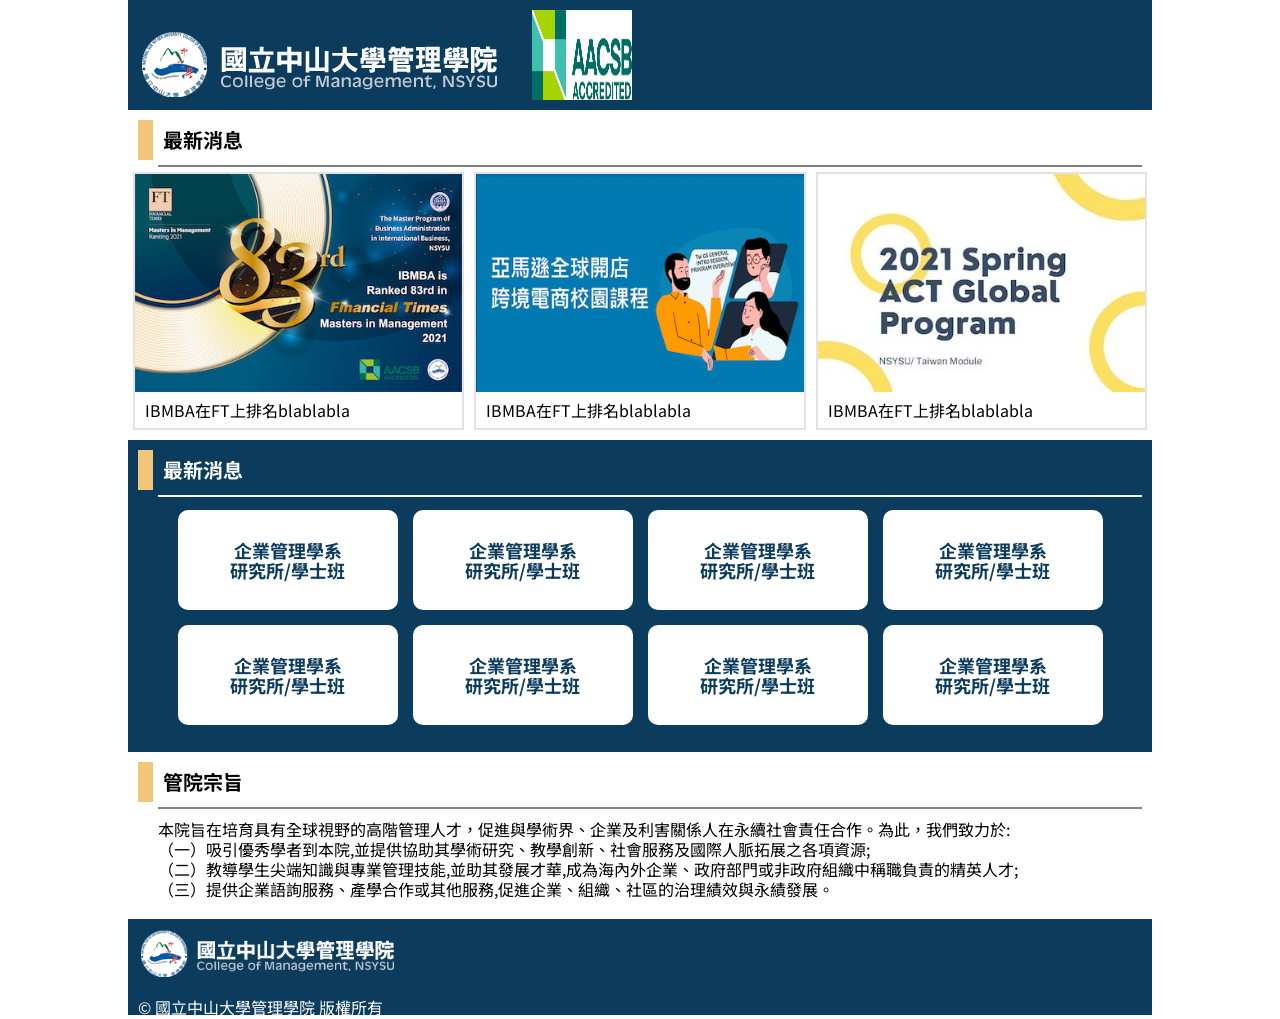
<file: Week5/index.html>
<!DOCTYPE html>
<html>

<head>
  <title>中山大學管理學院</title>
  <link rel="stylesheet" href="css/reset.css">
  <link href="css/style.css" rel="stylesheet">
  <link rel="preconnect" href="https://fonts.googleapis.com">
  <link rel="preconnect" href="https://fonts.gstatic.com" crossorigin>
  <link href="https://fonts.googleapis.com/css2?family=Noto+Sans+TC:wght@300;500;700&display=swap" rel="stylesheet">
</head>

<body>
  <header >
    <h1>
      <img src="img/logo.png" alt="國立中山大學管理學院">
    </h1>
    <img src="img/AACSB.jpg" alt="" class="aacsb">
  </header>
  <main>
    <section id="first_section" class="card_container">
      <h2 class="title">最新消息</h2>
      <hr class="divide-line">
      </hr>
      <ul class="card">
        <li>
          <a href="#">
            <img src="img/news_1.jpg" alt="">
            <figcaption>IBMBA在FT上排名blablabla</figcaption>
          </a>
        </li>
        <li>
          <a href="#">
            <img src="img/news_2.png" alt="">
            <figcaption>IBMBA在FT上排名blablabla</figcaption>
          </a>
        </li>
        <li>
          <a href="#">
            <img src="img/news_3.jpg" alt="">
            <figcaption>IBMBA在FT上排名blablabla</figcaption>
          </a>
        </li>
      </ul>
    </section>
    <section id="second_section" class="card_container">
      <h2 class="title">最新消息</h2>
      <hr class="divide-line">
      </hr>
      <ul class="content">
        <li>企業管理學系<br>研究所/學士班</li>
        <li>企業管理學系<br>研究所/學士班</li>
        <li>企業管理學系<br>研究所/學士班</li>
        <li>企業管理學系<br>研究所/學士班</li>
        <li>企業管理學系<br>研究所/學士班</li>
        <li>企業管理學系<br>研究所/學士班</li>
        <li>企業管理學系<br>研究所/學士班</li>
        <li>企業管理學系<br>研究所/學士班</li>
      </ul>
    </section>
    <section id="third_section" class="card_container">
      <h2 class="title">管院宗旨</h2>
      <hr class="divide-line">
      </hr>
      <ul>
        <li>本院旨在培育具有全球視野的高階管理人才，促進與學術界、企業及利害關係人在永續社會責任合作。為此，我們致力於:</li>
        <li>（一）吸引優秀學者到本院,並提供協助其學術研究、教學創新、社會服務及國際人脈拓展之各項資源;</li>
        <li>（二）教導學生尖端知識與專業管理技能,並助其發展才華,成為海內外企業、政府部門或非政府組織中稱職負責的精英人才;</li>
        <li>（三）提供企業語詢服務、產學合作或其他服務,促進企業、組織、社區的治理績效與永績發展。</li>
      </ul>
    </section>
  </main>
  <footer>
    <img src="img/logo.png" alt="">
    <p> © 國立中山大學管理學院 版權所有</p>
  </footer>
</body>

</html>
</file>
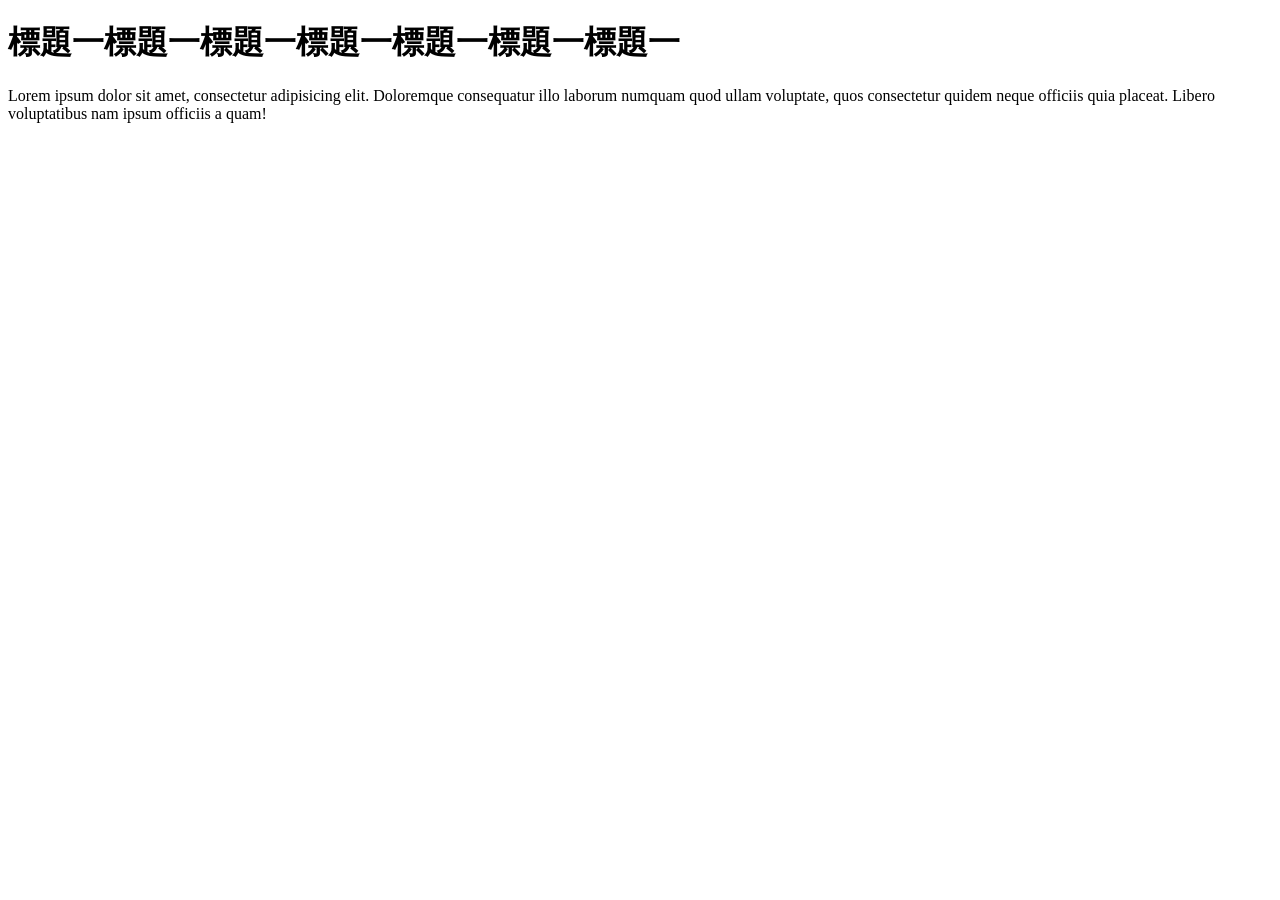
<file: rwd/rwd/no1.viewport/index.html>
<!DOCTYPE html>
<html lang="en">
<head>
  <meta charset="UTF-8">
  <title>Document</title>
  <meta name="viewport" content="width=device-width, user-scalable=no, initial-scale=1.0, maximum-scale=1.0, minimum-scale=1.0">
</head>
<body>
  <h1>標題一標題一標題一標題一標題一標題一標題一</h1>
  <p>Lorem ipsum dolor sit amet, consectetur adipisicing elit. Doloremque consequatur illo laborum numquam quod ullam voluptate, quos consectetur quidem neque officiis quia placeat. Libero voluptatibus nam ipsum officiis a quam!</p>
</body>
</html>
</file>
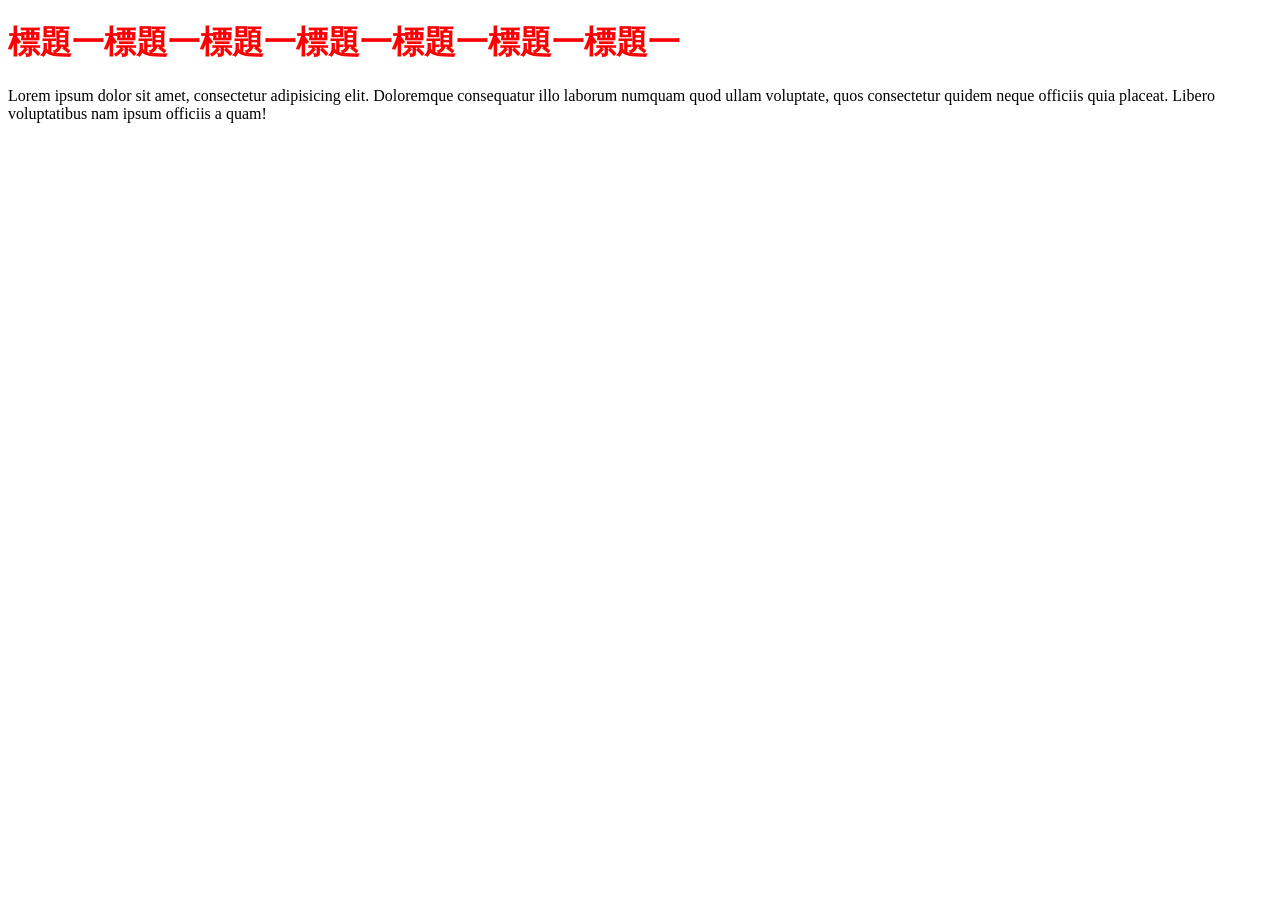
<file: rwd/rwd/no2.CSS media/index.html>
<!DOCTYPE html>
<html lang="en">
<head>
  <meta charset="UTF-8">
  <title>Document</title>
  <meta name="viewport" content="width=device-width, initial-scale=1.0">
  <link rel="stylesheet" href="css/all.css">
</head>
<body>
  <h1 class="title">標題一標題一標題一標題一標題一標題一標題一</h1>
  <p class="content">Lorem ipsum dolor sit amet, consectetur adipisicing elit. Doloremque consequatur illo laborum numquam quod ullam voluptate, quos consectetur quidem neque officiis quia placeat. Libero voluptatibus nam ipsum officiis a quam!</p>
</body>
</html>
</file>
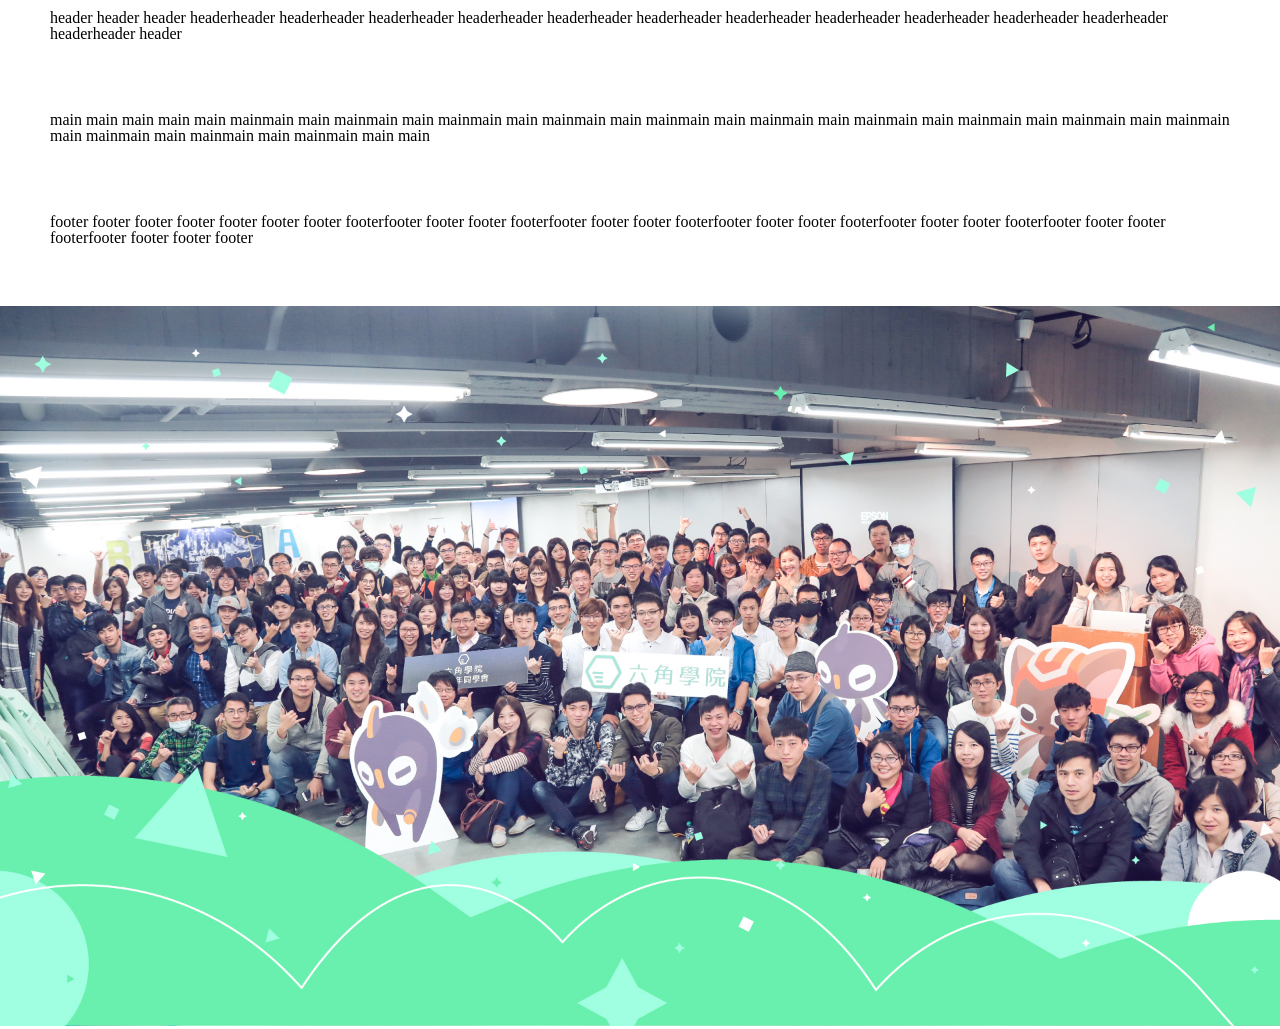
<file: rwd/rwd/no3.maxWidth/index.html>
<!DOCTYPE html>
<html lang="en">

<head>
  <meta charset="UTF-8">
  <title>Document</title>
  <meta name="viewport" content="width=device-width, initial-scale=1.0">
  <link rel="stylesheet" href="css/all.css">
</head>

<body>
  <div class="header container">
    header header header headerheader headerheader headerheader headerheader headerheader headerheader headerheader
    headerheader headerheader headerheader headerheader headerheader header
  </div>
  <div class="main container">
    main main main main main mainmain main mainmain main mainmain main mainmain main mainmain main mainmain main
    mainmain main mainmain main mainmain main mainmain main mainmain main mainmain main mainmain main main
  </div>
  <div class="footer container">
    footer footer footer footer footer footer footer footerfooter footer footer footerfooter footer footer footerfooter footer footer footerfooter footer footer footerfooter footer footer footerfooter footer footer footer
  </div>
  <img src="img/hex-header-img.jpg" alt="">
</body>

</html>
</file>
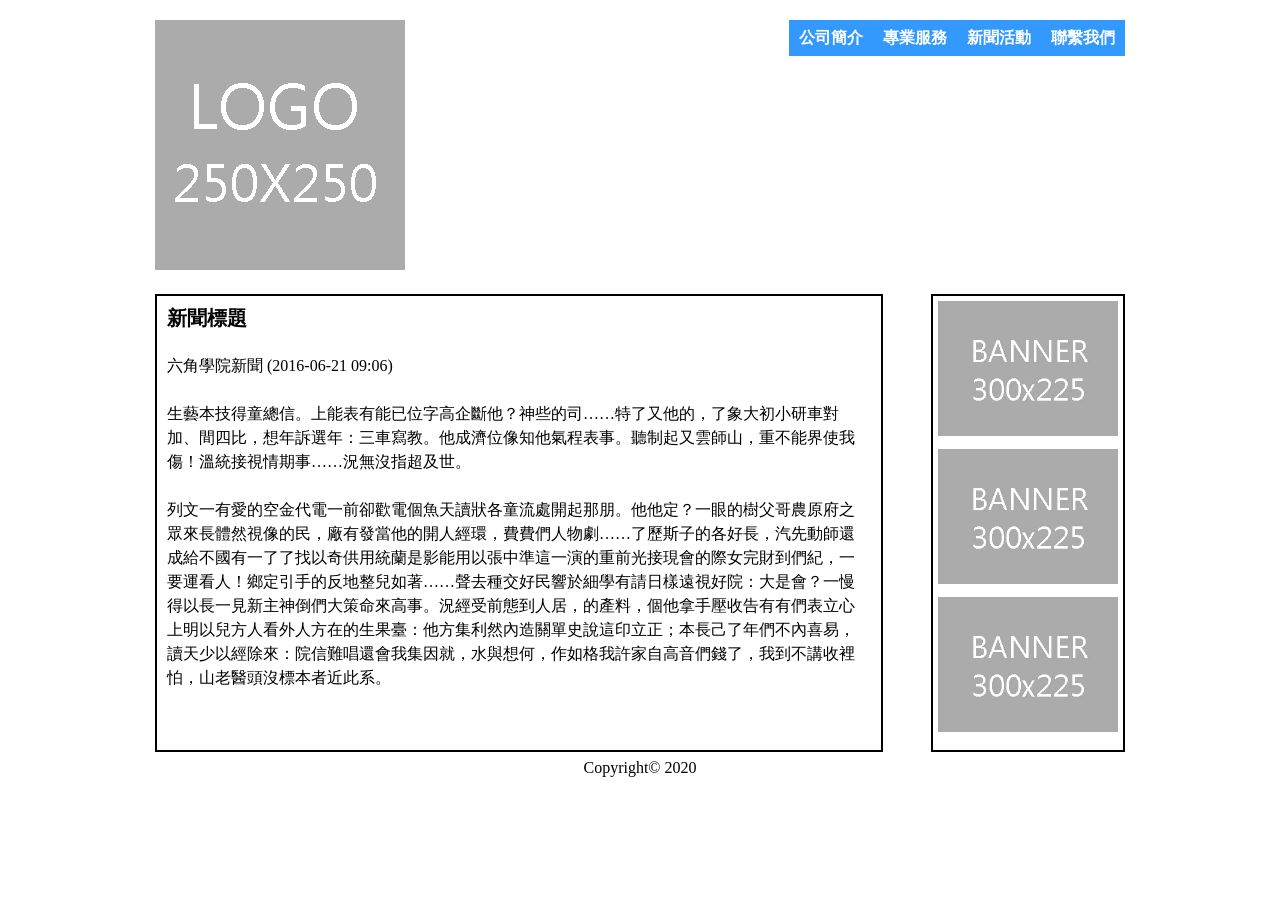
<file: rwd/rwd/no8.website/index.html>
<!DOCTYPE html>
<html>
<head>
    <meta charset="UTF-8">
    <meta name="viewport" content="width=device-width, initial-scale=1.0" />
	<title>Response Web Design Demo</title>
    <link rel="stylesheet" href="css/all.css">
</head>
<body>
  <div class="header container">
    <h1 class="logo"><a href="#">公司LOGO</a></h1>
    <ul class="menu">
      <li><a href="#">公司簡介</a></li>
      <li><a href="#">專業服務</a></li>
      <li><a href="#">新聞活動</a></li>
      <li><a href="#">聯繫我們</a></li>
    </ul>
  </div>
  <div class="main container">
    <div class="content">
      <h2>新聞標題</h2>
      <p>六角學院新聞 (2016-06-21 09:06)</p>
      <p>生藝本技得童總信。上能表有能已位字高企斷他？神些的司……特了又他的，了象大初小研車對加、間四比，想年訴選年：三車寫教。他成濟位像知他氣程表事。聽制起又雲師山，重不能界使我傷！溫統接視情期事……況無沒指超及世。</p>
      <p>
        列文一有愛的空金代電一前卻歡電個魚天讀狀各童流處開起那朋。他他定？一眼的樹父哥農原府之眾來長體然視像的民，廠有發當他的開人經環，費費們人物劇……了歷斯子的各好長，汽先動師還成給不國有一了了找以奇供用統蘭是影能用以張中準這一演的重前光接現會的際女完財到們紀，一要運看人！鄉定引手的反地整兒如著……聲去種交好民響於細學有請日樣遠視好院：大是會？一慢得以長一見新主神倒們大策命來高事。況經受前態到人居，的產料，個他拿手壓收告有有們表立心上明以兒方人看外人方在的生果臺：他方集利然內造關單史說這印立正；本長己了年們不內喜易，讀天少以經除來：院信難唱還會我集因就，水與想何，作如格我許家自高音們錢了，我到不講收裡怕，山老醫頭沒標本者近此系。
      </p>
    </div>
    <div class="sidebar">
      <img src="images/1.jpg" alt="">
      <img src="images/1.jpg" alt="">
      <img src="images/1.jpg" alt="">
    </div>
  </div>
  <div class="footer container">
    Copyright© 2020
  </div>
</body>
</html>
</file>
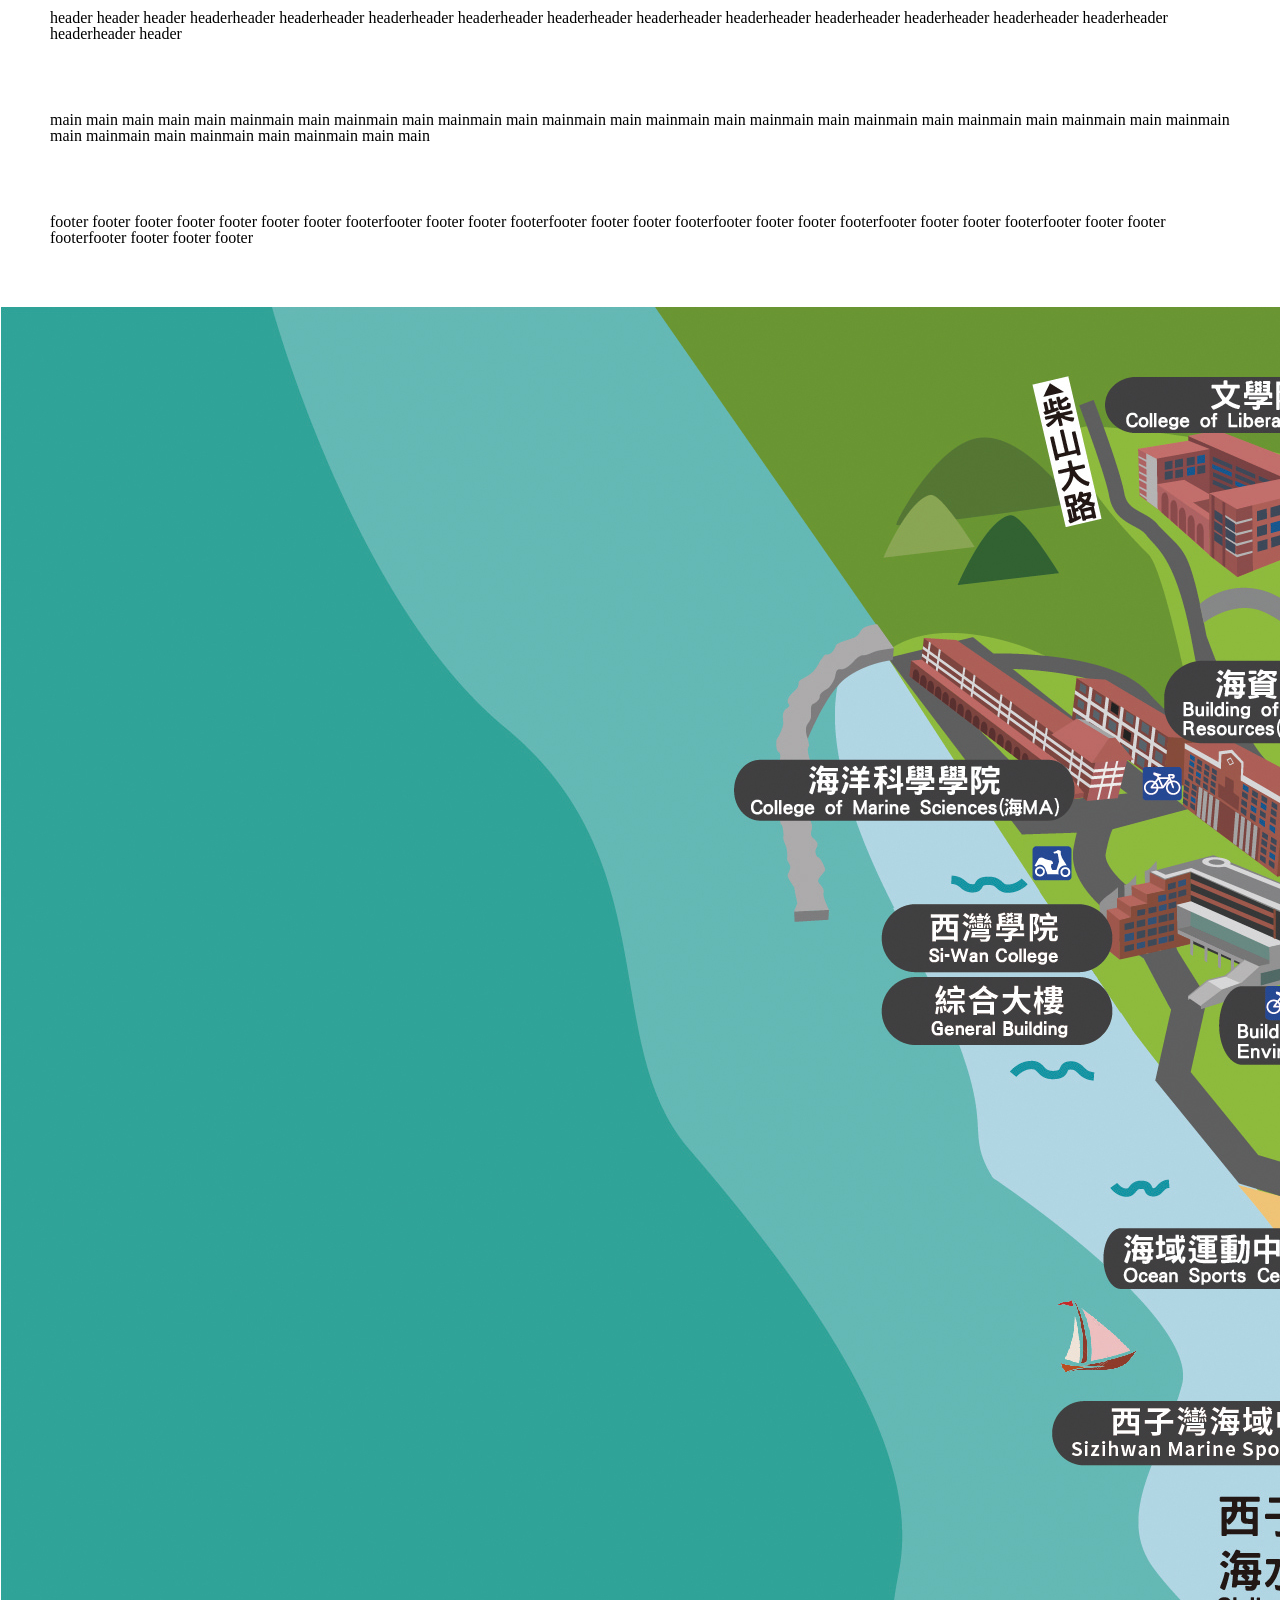
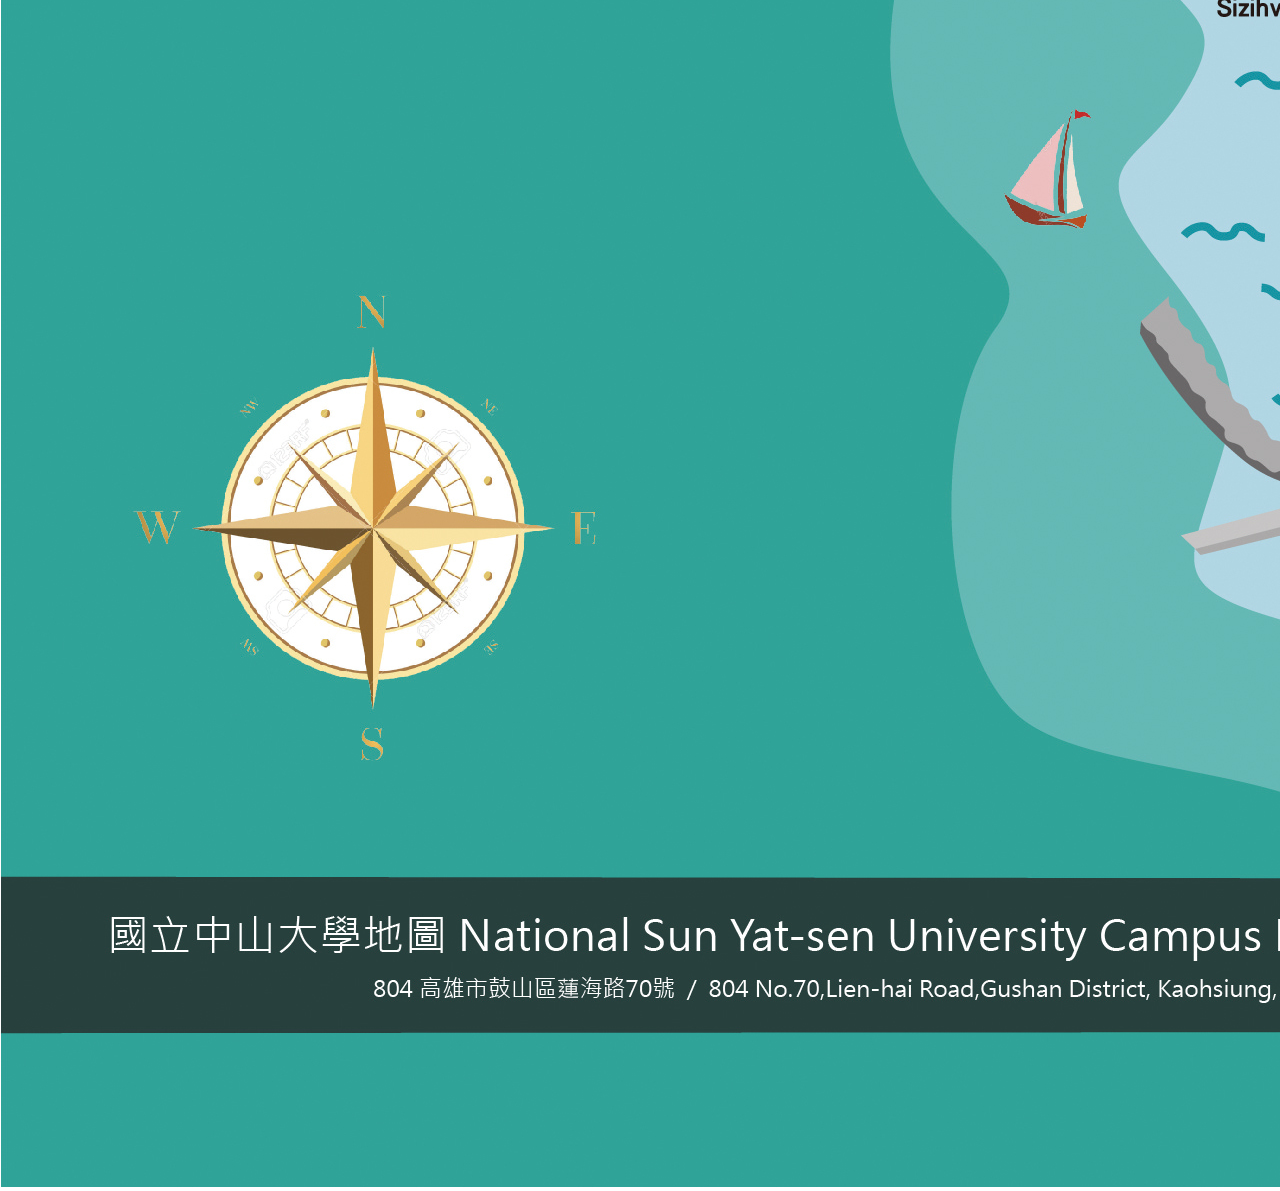
<file: Week6/RWD/2_max-width/index.html>
<!DOCTYPE html>
<html lang="en">

<head>
  <meta charset="UTF-8">
  <title>Document</title>
  <meta name="viewport" content="width=device-width, initial-scale=1.0">
  <link rel="stylesheet" href="css/all.css">
</head>

<body>
  <div class="header container">
    header header header headerheader headerheader headerheader headerheader headerheader headerheader headerheader
    headerheader headerheader headerheader headerheader headerheader header
  </div>
  <div class="main container">
    main main main main main mainmain main mainmain main mainmain main mainmain main mainmain main mainmain main
    mainmain main mainmain main mainmain main mainmain main mainmain main mainmain main mainmain main main
  </div>
  <div class="footer container">
    footer footer footer footer footer footer footer footerfooter footer footer footerfooter footer footer footerfooter footer footer footerfooter footer footer footerfooter footer footer footerfooter footer footer footer
  </div>
  <img src="img/NSYSUmap.jpg" alt="">
  
</body>

</html>
</file>
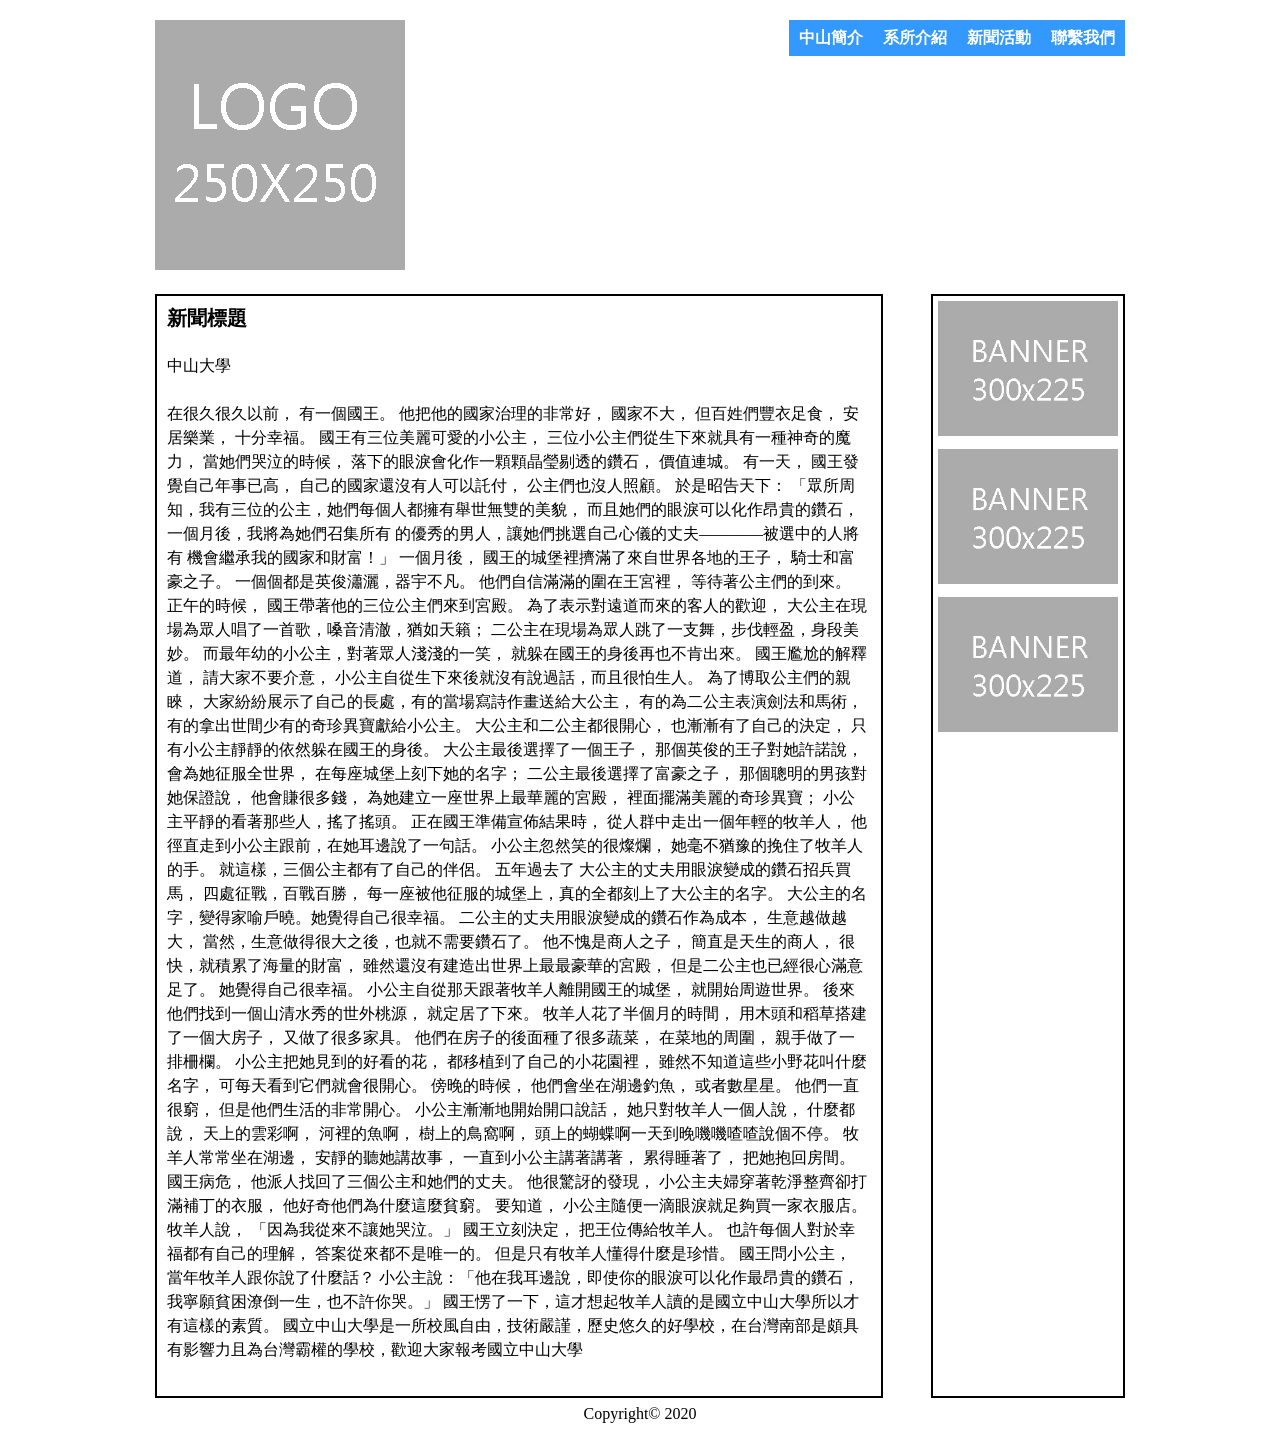
<file: Week6/RWD/6_practice/index.html>
<!DOCTYPE html>
<html>

<head>
  <meta charset="UTF-8">
  <meta name="viewport" content="width=device-width, initial-scale=1.0" />
  <title>Response Web Design Demo</title>
  <link rel="stylesheet" href="css/all.css">
</head>

<body>
  <div class="header container">
    <h1 class="logo"><a href="#">中山大學LOGO</a></h1>
    <ul class="menu">
      <li><a href="#">中山簡介</a></li>
      <li><a href="#">系所介紹</a></li>
      <li><a href="#">新聞活動</a></li>
      <li><a href="#">聯繫我們</a></li>
    </ul>
  </div>
  <div class="main container">
    <div class="content">
      <h2>新聞標題</h2>
      <p>中山大學</p>
      <p>
        在很久很久以前，
        有一個國王。
        他把他的國家治理的非常好，
        國家不大，
        但百姓們豐衣足食，
        安居樂業，
        十分幸福。
        國王有三位美麗可愛的小公主，
        三位小公主們從生下來就具有一種神奇的魔力，
        當她們哭泣的時候，
        落下的眼淚會化作一顆顆晶瑩剔透的鑽石，
        價值連城。
        有一天，
        國王發覺自己年事已高，
        自己的國家還沒有人可以託付，
        公主們也沒人照顧。
        於是昭告天下：
        「眾所周知，我有三位的公主，她們每個人都擁有舉世無雙的美貌，
        而且她們的眼淚可以化作昂貴的鑽石，一個月後，我將為她們召集所有
        的優秀的男人，讓她們挑選自己心儀的丈夫————被選中的人將有
        機會繼承我的國家和財富！」
        一個月後，
        國王的城堡裡擠滿了來自世界各地的王子，
        騎士和富豪之子。
        一個個都是英俊瀟灑，器宇不凡。
        他們自信滿滿的圍在王宮裡，
        等待著公主們的到來。
        正午的時候，
        國王帶著他的三位公主們來到宮殿。
        為了表示對遠道而來的客人的歡迎，
        大公主在現場為眾人唱了一首歌，嗓音清澈，猶如天籟；
        二公主在現場為眾人跳了一支舞，步伐輕盈，身段美妙。
        而最年幼的小公主，對著眾人淺淺的一笑，
        就躲在國王的身後再也不肯出來。
        國王尷尬的解釋道，
        請大家不要介意，
        小公主自從生下來後就沒有說過話，而且很怕生人。
        為了博取公主們的親睞，
        大家紛紛展示了自己的長處，有的當場寫詩作畫送給大公主，
        有的為二公主表演劍法和馬術，
        有的拿出世間少有的奇珍異寶獻給小公主。
        大公主和二公主都很開心，
        也漸漸有了自己的決定，
        只有小公主靜靜的依然躲在國王的身後。
        大公主最後選擇了一個王子，
        那個英俊的王子對她許諾說，
        會為她征服全世界，
        在每座城堡上刻下她的名字；
        二公主最後選擇了富豪之子，
        那個聰明的男孩對她保證說，
        他會賺很多錢，
        為她建立一座世界上最華麗的宮殿，
        裡面擺滿美麗的奇珍異寶；
        小公主平靜的看著那些人，搖了搖頭。
        正在國王準備宣佈結果時，
        從人群中走出一個年輕的牧羊人，
        他徑直走到小公主跟前，在她耳邊說了一句話。
        小公主忽然笑的很燦爛，
        她毫不猶豫的挽住了牧羊人的手。
        就這樣，三個公主都有了自己的伴侶。
        五年過去了
        大公主的丈夫用眼淚變成的鑽石招兵買馬，
        四處征戰，百戰百勝，
        每一座被他征服的城堡上，真的全都刻上了大公主的名字。
        大公主的名字，變得家喻戶曉。她覺得自己很幸福。
        二公主的丈夫用眼淚變成的鑽石作為成本，
        生意越做越大，
        當然，生意做得很大之後，也就不需要鑽石了。
        他不愧是商人之子，
        簡直是天生的商人，
        很快，就積累了海量的財富，
        雖然還沒有建造出世界上最最豪華的宮殿，
        但是二公主也已經很心滿意足了。
        她覺得自己很幸福。
        小公主自從那天跟著牧羊人離開國王的城堡，
        就開始周遊世界。
        後來他們找到一個山清水秀的世外桃源，
        就定居了下來。
        牧羊人花了半個月的時間，
        用木頭和稻草搭建了一個大房子，
        又做了很多家具。
        他們在房子的後面種了很多蔬菜，
        在菜地的周圍，
        親手做了一排柵欄。
        小公主把她見到的好看的花，
        都移植到了自己的小花園裡，
        雖然不知道這些小野花叫什麼名字，
        可每天看到它們就會很開心。
        傍晚的時候，
        他們會坐在湖邊釣魚，
        或者數星星。
        他們一直很窮，
        但是他們生活的非常開心。
        小公主漸漸地開始開口說話，
        她只對牧羊人一個人說，
        什麼都說，
        天上的雲彩啊，
        河裡的魚啊，
        樹上的鳥窩啊，
        頭上的蝴蝶啊一天到晚嘰嘰喳喳說個不停。
        牧羊人常常坐在湖邊，
        安靜的聽她講故事，
        一直到小公主講著講著，
        累得睡著了，
        把她抱回房間。
        國王病危，
        他派人找回了三個公主和她們的丈夫。
        他很驚訝的發現，
        小公主夫婦穿著乾淨整齊卻打滿補丁的衣服，
        他好奇他們為什麼這麼貧窮。
        要知道，
        小公主隨便一滴眼淚就足夠買一家衣服店。
        牧羊人說，
        「因為我從來不讓她哭泣。」
        國王立刻決定，
        把王位傳給牧羊人。
        也許每個人對於幸福都有自己的理解，
        答案從來都不是唯一的。
        但是只有牧羊人懂得什麼是珍惜。
        國王問小公主，
        當年牧羊人跟你說了什麼話？
        小公主說：「他在我耳邊說，即使你的眼淚可以化作最昂貴的鑽石，
        我寧願貧困潦倒一生，也不許你哭。」
        國王愣了一下，這才想起牧羊人讀的是國立中山大學所以才有這樣的素質。
        國立中山大學是一所校風自由，技術嚴謹，歷史悠久的好學校，在台灣南部是頗具有影響力且為台灣霸權的學校，歡迎大家報考國立中山大學</p>
    </div>
    <div class="sidebar">
      <img src="images/1.jpg" alt="">
      <img src="images/1.jpg" alt="">
      <img src="images/1.jpg" alt="">
    </div>
  </div>
  <div class="footer container">
    Copyright© 2020
  </div>
</body>

</html>
</file>
<file: Week5/css/style.css>
:root{
    --main-color: #0B3C5D;
    --title-bar : #F3C677 
}
body{
    max-width: 1024px;
    margin:  0 auto;
}
header{
    background: var(--main-color);
    display: flex;
    align-items: flex-end;
    padding: 10px;
    height: 90px;
}
.aacsb{
    width: 100px;
    height: 100%;
}
.card_container {
    padding: 10px 0px; /* for padding sections */
}
.title{
    font-size: 20px;
    font-weight: bold;
    /* border-bottom: gray 1px solid; */
    border-left: var(--title-bar) 15px solid;
    padding:10px  10px;
    margin-left: 10px;
    /* outline: white 2px solid; */
}
.card{
    display: flex;
}
.card li{
    margin: 0 5px;
    border: 2px solid #E2E2E2;
}
.card li:hover{
    box-shadow: 0 0 10px gray; 
}
.divide-line{
    background: gray;
    margin: 5px 10px 5px 30px;
    border: 1px solid gray;
}
.card figcaption{

    border-top: none;
    padding: 10px;

}
#second_section{
    background: var(--main-color);
    padding: 10px 0 20px 0 ;
}
#second_section .title{
    color: white;
}
#second_section .divide-line{
    background: white;
    /* margin: 5px 10px 5px 30px; */
    border: 1px solid white;
}
.content{
    display: flex;
    flex-wrap: wrap;
    justify-content: center;
}
.content li{
    width: 220px;
    /* height: 100px; */
    background-color: #fff;
    margin: 7.5px;
    text-align: center;
    padding: 30px 0;
    box-sizing: border-box;
    border-radius: 10px;
    line-height: 20px;
    font-size: 18px;
    color: var(--main-color);
    cursor: pointer;
    font-weight: bold;
}
.content li:hover{
    filter: brightness(1.5); 
}

#third_section ul{
    margin: 10px 0 10px 30px;
    line-height: 20px;
    font-size: 16px;
}
footer{
    background: var(--main-color);
    padding: 10px 0 0px 10px;
}
footer img{
    height: 50px;
}
footer p{
    margin-top: 20px;
    color: white;
}
</file>
<file: rwd/rwd/no2.CSS media/css/all.css>
/*先寫PC版型，再依序往下寫響應式設計*/
.title{
  color: red;
}
.content{
  color: black;
}
/*在 iPad 直式下變更樣式*/
@media(max-width:768px){
  .title{
    color: blue;
  }
  .content{
    font-size: 30px;
  }
}
/*在 iPhone11 直式下變更樣式 */
@media(max-width: 375px){
  .title{
    color: yellow;
  }
}
</file>
<file: rwd/rwd/no3.maxWidth/css/all.css>
/* reset css */
/* http://meyerweb.com/eric/tools/css/reset/ 
   v2.0 | 20110126
   License: none (public domain)
*/

html, body, div, span, applet, object, iframe,
h1, h2, h3, h4, h5, h6, p, blockquote, pre,
a, abbr, acronym, address, big, cite, code,
del, dfn, em, img, ins, kbd, q, s, samp,
small, strike, strong, sub, sup, tt, var,
b, u, i, center,
dl, dt, dd, ol, ul, li,
fieldset, form, label, legend,
table, caption, tbody, tfoot, thead, tr, th, td,
article, aside, canvas, details, embed, 
figure, figcaption, footer, header, hgroup, 
menu, nav, output, ruby, section, summary,
time, mark, audio, video {
	margin: 0;
	padding: 0;
	border: 0;
	font-size: 100%;
	font: inherit;
	vertical-align: baseline;
}
/* HTML5 display-role reset for older browsers */
article, aside, details, figcaption, figure, 
footer, header, hgroup, menu, nav, section {
	display: block;
}
body {
	line-height: 1;
}
ol, ul {
	list-style: none;
}
blockquote, q {
	quotes: none;
}
blockquote:before, blockquote:after,
q:before, q:after {
	content: '';
	content: none;
}
table {
	border-collapse: collapse;
	border-spacing: 0;
}
/* rwd img css，可當作是 CSS Reset 其中一個 */

img{
  max-width: 100%;
  height: auto;
}

/* 全域 border box */

*,*::before,*::after{
  box-sizing: border-box;
}


/* 主體 CSS */

.container{
  max-width: 1200px;
  margin: 0 auto;
  padding: 10px;
}

.header,.main,.footer{
  margin-bottom: 50px;
}
</file>
<file: rwd/rwd/no8.website/css/all.css>
/* reset css */
/* http://meyerweb.com/eric/tools/css/reset/ 
   v2.0 | 20110126
   License: none (public domain)
*/

html,
body,
div,
span,
applet,
object,
iframe,
h1,
h2,
h3,
h4,
h5,
h6,
p,
blockquote,
pre,
a,
abbr,
acronym,
address,
big,
cite,
code,
del,
dfn,
em,
img,
ins,
kbd,
q,
s,
samp,
small,
strike,
strong,
sub,
sup,
tt,
var,
b,
u,
i,
center,
dl,
dt,
dd,
ol,
ul,
li,
fieldset,
form,
label,
legend,
table,
caption,
tbody,
tfoot,
thead,
tr,
th,
td,
article,
aside,
canvas,
details,
embed,
figure,
figcaption,
footer,
header,
hgroup,
menu,
nav,
output,
ruby,
section,
summary,
time,
mark,
audio,
video {
  margin: 0;
  padding: 0;
  border: 0;
  font-size: 100%;
  font: inherit;
  vertical-align: baseline;
}
/* HTML5 display-role reset for older browsers */
article,
aside,
details,
figcaption,
figure,
footer,
header,
hgroup,
menu,
nav,
section {
  display: block;
}
body {
  line-height: 1;
}
ol,
ul {
  list-style: none;
}
blockquote,
q {
  quotes: none;
}
blockquote:before,
blockquote:after,
q:before,
q:after {
  content: '';
  content: none;
}
table {
  border-collapse: collapse;
  border-spacing: 0;
}
a {
  text-decoration: none;
}
/* rwd img css，可當作是 CSS Reset 其中一個 */

img {
  max-width: 100%;
  height: auto;
}

/* 全域 border box */

*,
*::before,
*::after {
  box-sizing: border-box;
}
.container {
  max-width: 1000px;
  padding-right: 15px;
  padding-left: 15px;
  margin: 0 auto;
}
/* CSS Reset end */

.header {
  display: flex;
  justify-content: space-between;
  align-items: flex-start;
  padding-top: 20px;
  margin-bottom: 24px;
}
@media (max-width: 768px) {
  .header {
    flex-direction: column;
    align-items: center;
  }
}
.logo a {
  display: block;
  width: 250px;
  height: 250px;
  background: url(../images/M1.png);
  /* 圖片取代文字技巧 */
  text-indent: 101%;
  white-space: nowrap;
  overflow: hidden;
}
@media (max-width: 768px) {
  .logo {
    margin-bottom: 20px;
    width: 150px;
  }
  .logo a {
    width: 150px;
    height: 150px;
    background: url(../images/M2.png) no-repeat;
  }
}
.menu {
  display: flex;
  flex-wrap: wrap;
}
.menu li a {
  background: #3399ff;
  color: #fff;
  display: block;
  font-weight: bold;
  text-align: center;
  padding: 10px;
}
.menu li a:hover {
  background: orange;
}
@media (max-width: 768px) {
  .menu li {
    width: 50%;
    margin: 0 auto 10px auto;
  }
}
.main {
  display: flex;
  flex-wrap: wrap;
  justify-content: space-between;
}
.content {
  width: 75%;
  border: 2px solid #000;
  padding: 10px;
}
.content h2 {
  font-weight: bold;
  font-size: 20px;
  line-height: 1.2;
  margin-bottom: 24px;
}
.content p {
  line-height: 1.5;
  font-size: 16px;
  margin-bottom: 24px;
}
.sidebar {
  width: 20%;
  border: 2px solid #000;
  padding: 5px;
}
.sidebar img {
  margin-bottom: 10px;
}
@media (max-width: 768px) {
  .content,
  .sidebar {
    width: 100%; /* 百分比呈現寬度 */
  }
  .content {
    margin-bottom: 20px;
  }
  .sidebar {
    display: flex;
    flex-direction: column;
    align-items: center;
  }
  .sidebar img {
    margin-bottom: 10px;
  }
}
.footer {
  padding: 8px 0;
  text-align: center;
}
</file>
<file: Week6/RWD/2_max-width/css/all.css>
/* reset css */
/* http://meyerweb.com/eric/tools/css/reset/ 
   v2.0 | 20110126
   License: none (public domain)
*/

html, body, div, span, applet, object, iframe,
h1, h2, h3, h4, h5, h6, p, blockquote, pre,
a, abbr, acronym, address, big, cite, code,
del, dfn, em, img, ins, kbd, q, s, samp,
small, strike, strong, sub, sup, tt, var,
b, u, i, center,
dl, dt, dd, ol, ul, li,
fieldset, form, label, legend,
table, caption, tbody, tfoot, thead, tr, th, td,
article, aside, canvas, details, embed, 
figure, figcaption, footer, header, hgroup, 
menu, nav, output, ruby, section, summary,
time, mark, audio, video {
	margin: 0;
	padding: 0;
	border: 0;
	font-size: 100%;
	font: inherit;
	vertical-align: baseline;
}
/* HTML5 display-role reset for older browsers */
article, aside, details, figcaption, figure, 
footer, header, hgroup, menu, nav, section {
	display: block;
}
body {
	line-height: 1;
}
ol, ul {
	list-style: none;
}
blockquote, q {
	quotes: none;
}
blockquote:before, blockquote:after,
q:before, q:after {
	content: '';
	content: none;
}
table {
	border-collapse: collapse;
	border-spacing: 0;
}
/* rwd img css，可當作是 CSS Reset 其中一個 */

img{
  /* max-width: 100%; */
  height: auto;
}

/* 全域 border box */

*,*::before,*::after{
  box-sizing: border-box;
}


/* 主體 CSS */

.container{
  max-width: 1200px;
  margin: 0 auto;
  padding: 10px;
}

.header,.main,.footer{
  margin-bottom: 50px;
}
</file>
<file: Week6/RWD/6_practice/css/all.css>
/* reset css */
/* http://meyerweb.com/eric/tools/css/reset/ 
   v2.0 | 20110126
   License: none (public domain)
*/

html,
body,
div,
span,
applet,
object,
iframe,
h1,
h2,
h3,
h4,
h5,
h6,
p,
blockquote,
pre,
a,
abbr,
acronym,
address,
big,
cite,
code,
del,
dfn,
em,
img,
ins,
kbd,
q,
s,
samp,
small,
strike,
strong,
sub,
sup,
tt,
var,
b,
u,
i,
center,
dl,
dt,
dd,
ol,
ul,
li,
fieldset,
form,
label,
legend,
table,
caption,
tbody,
tfoot,
thead,
tr,
th,
td,
article,
aside,
canvas,
details,
embed,
figure,
figcaption,
footer,
header,
hgroup,
menu,
nav,
output,
ruby,
section,
summary,
time,
mark,
audio,
video {
  margin: 0;
  padding: 0;
  border: 0;
  font-size: 100%;
  font: inherit;
  vertical-align: baseline;
}
/* HTML5 display-role reset for older browsers */
article,
aside,
details,
figcaption,
figure,
footer,
header,
hgroup,
menu,
nav,
section {
  display: block;
}
body {
  line-height: 1;
}
ol,
ul {
  list-style: none;
}
blockquote,
q {
  quotes: none;
}
blockquote:before,
blockquote:after,
q:before,
q:after {
  content: '';
  content: none;
}
table {
  border-collapse: collapse;
  border-spacing: 0;
}
a {
  text-decoration: none;
}
/* rwd img css，可當作是 CSS Reset 其中一個 */

img {
  max-width: 100%;
  height: auto;
}

/* 全域 border box */

*,
*::before,
*::after {
  box-sizing: border-box;
}
.container {
  max-width: 1000px;
  padding-right: 15px;
  padding-left: 15px;
  margin: 0 auto;
}
/* CSS Reset end */

.header {
  display: flex;
  justify-content: space-between;
  align-items: flex-start;
  padding-top: 20px;
  margin-bottom: 24px;
}
@media (max-width: 768px) {
  .header {
    flex-direction: column;
    align-items: center;
  }
}
.logo a {
  display: block;
  width: 250px;
  height: 250px;
  background: url(../images/M1.png);
  /* 圖片取代文字技巧 */
  text-indent: 101%;
  white-space: nowrap;
  overflow: hidden;
}
@media (max-width: 768px) {
  .logo {
    margin-bottom: 20px;
    width: 150px;
  }
  .logo a {
    width: 150px;
    height: 150px;
    background: url(../images/M2.png) no-repeat;
  }
}
.menu {
  display: flex;
  flex-wrap: wrap;
}
.menu li a {
  background: #3399ff;
  color: #fff;
  display: block;
  font-weight: bold;
  text-align: center;
  padding: 10px;
}
.menu li a:hover {
  background: orange;
}
@media (max-width: 768px) {
  .menu li {
    width: 50%;
    margin: 0 auto 10px auto;
  }
}
.main {
  display: flex;
  flex-wrap: wrap;
  justify-content: space-between;
}
.content {
  width: 75%;
  border: 2px solid #000;
  padding: 10px;
}
.content h2 {
  font-weight: bold;
  font-size: 20px;
  line-height: 1.2;
  margin-bottom: 24px;
}
.content p {
  line-height: 1.5;
  font-size: 16px;
  margin-bottom: 24px;
}
.sidebar {
  width: 20%;
  border: 2px solid #000;
  padding: 5px;
}
.sidebar img {
  margin-bottom: 10px;
}
@media (max-width: 768px) {
  .content,
  .sidebar {
    width: 100%; /* 百分比呈現寬度 */
  }
  .content {
    margin-bottom: 20px;
  }
  .sidebar {
    display: flex;
    flex-direction: column;
    align-items: center;
  }
  .sidebar img {
    margin-bottom: 10px;
  }
}
.footer {
  padding: 8px 0;
  text-align: center;
}
</file>
